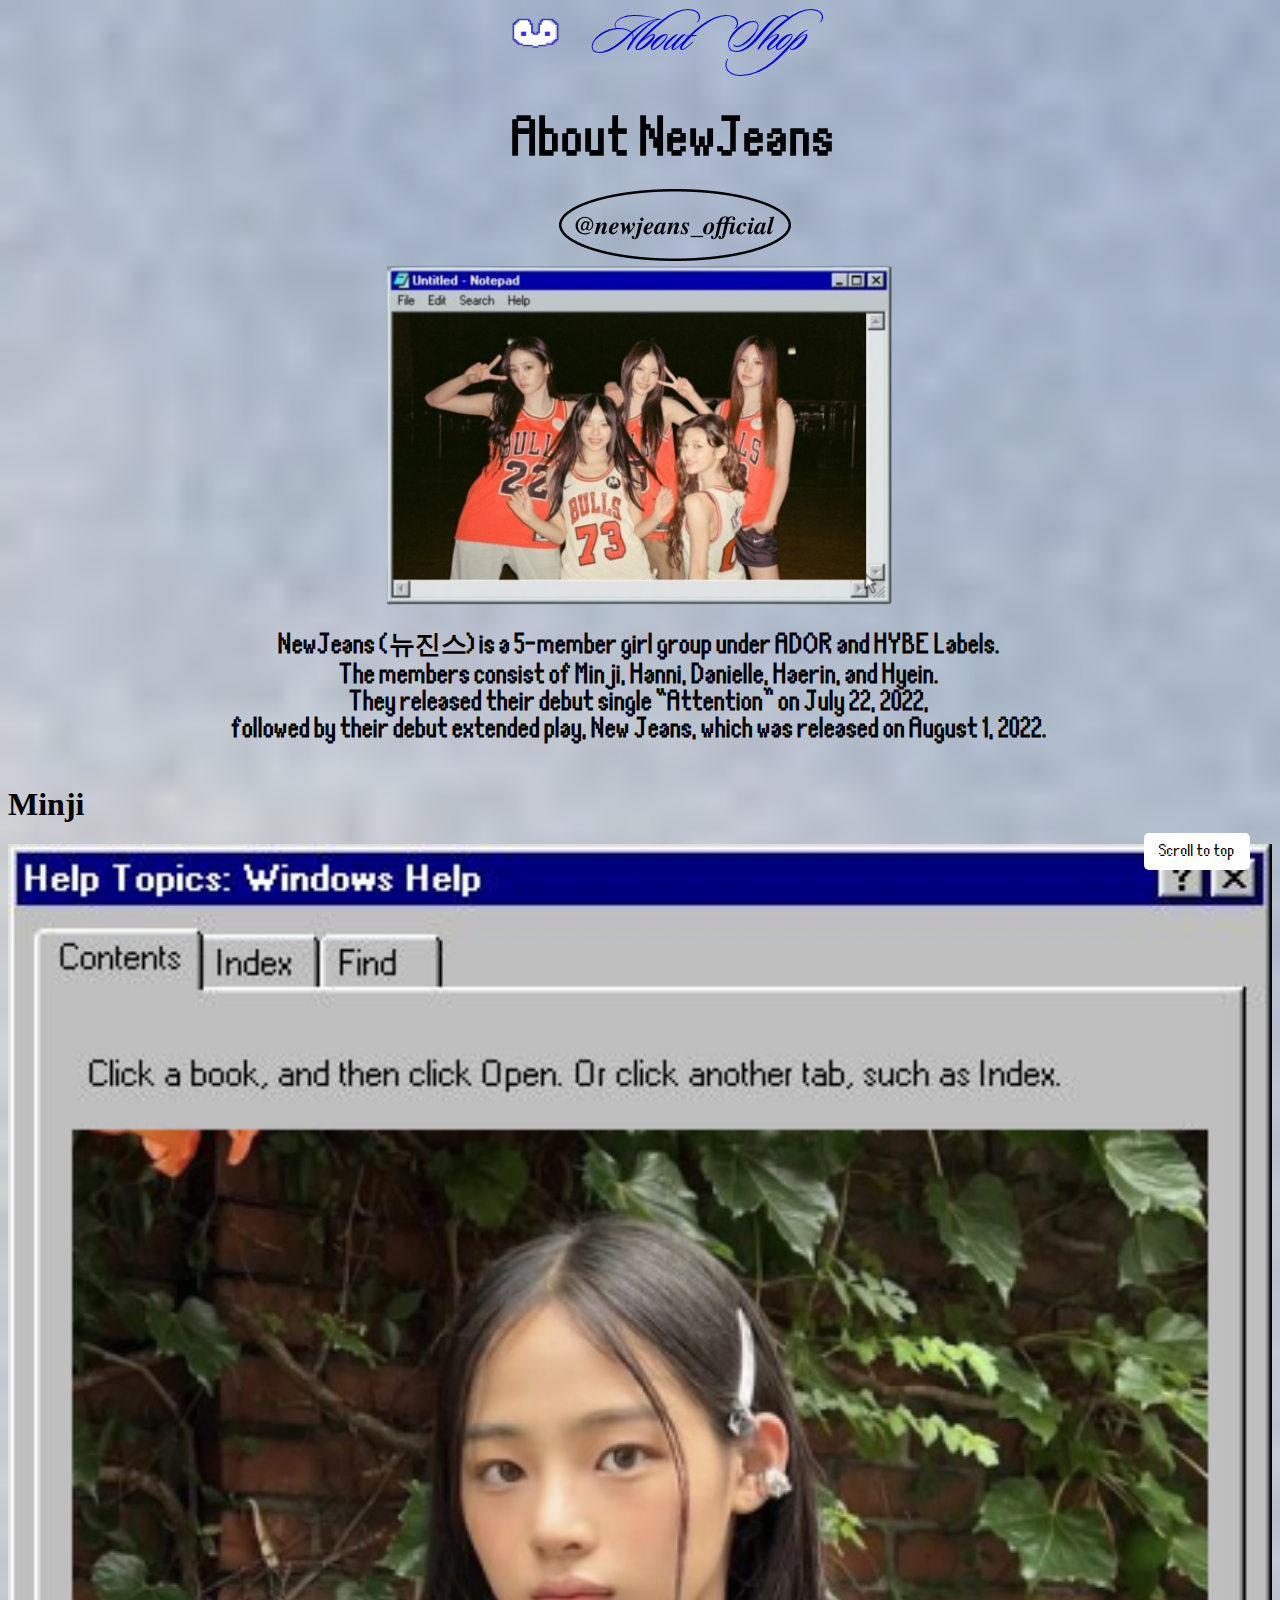
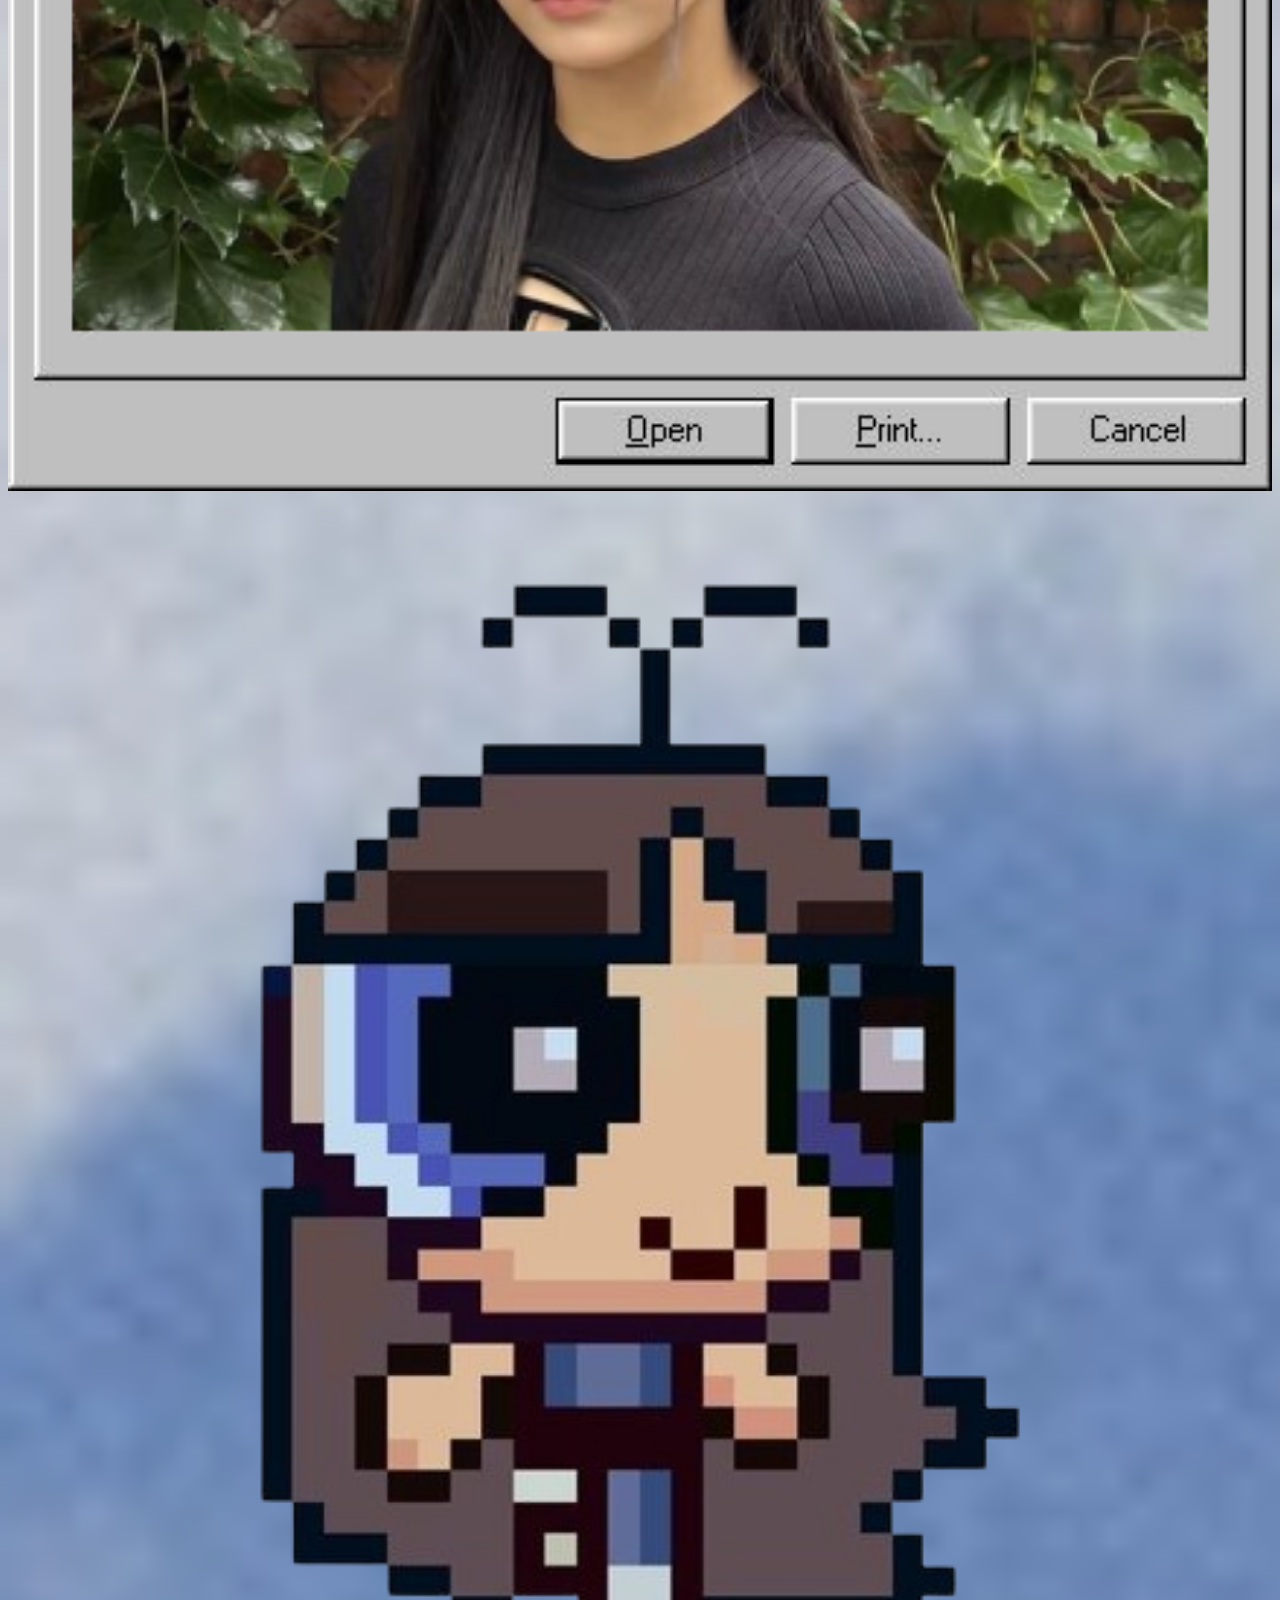
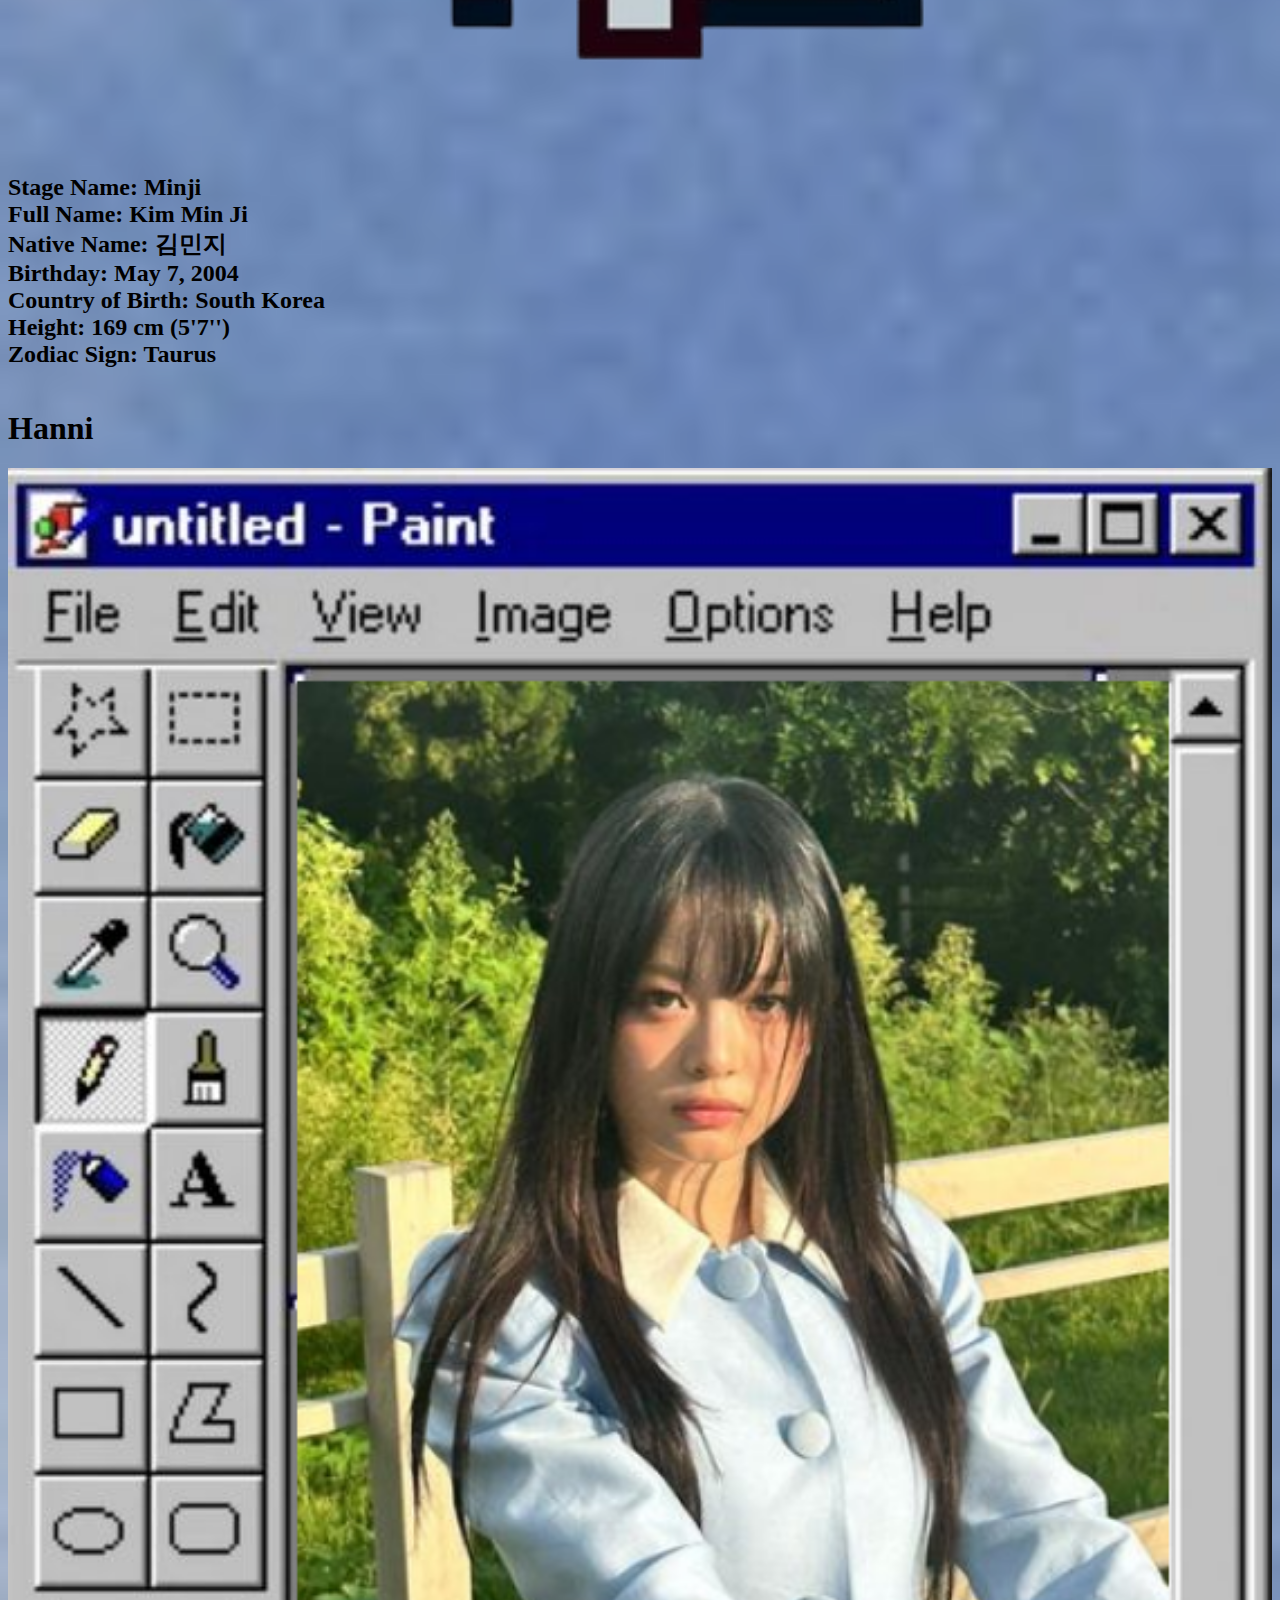
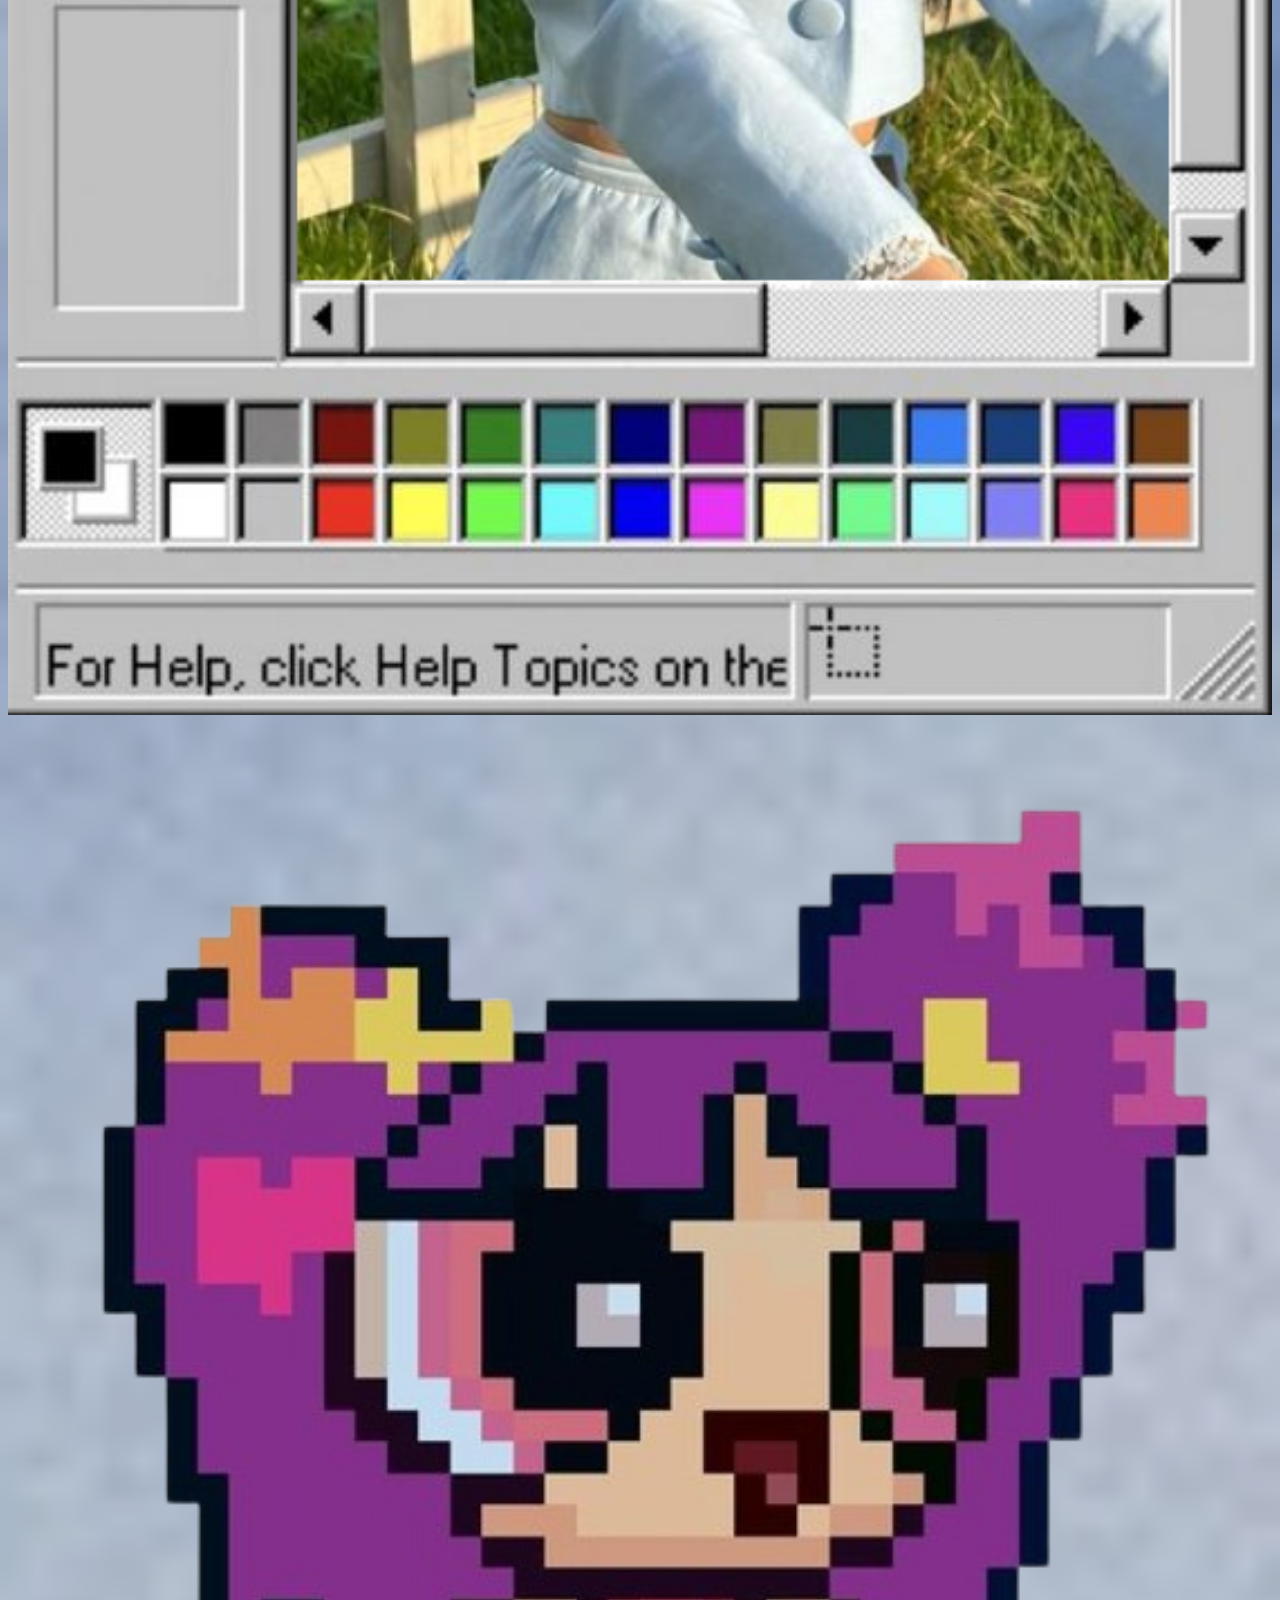
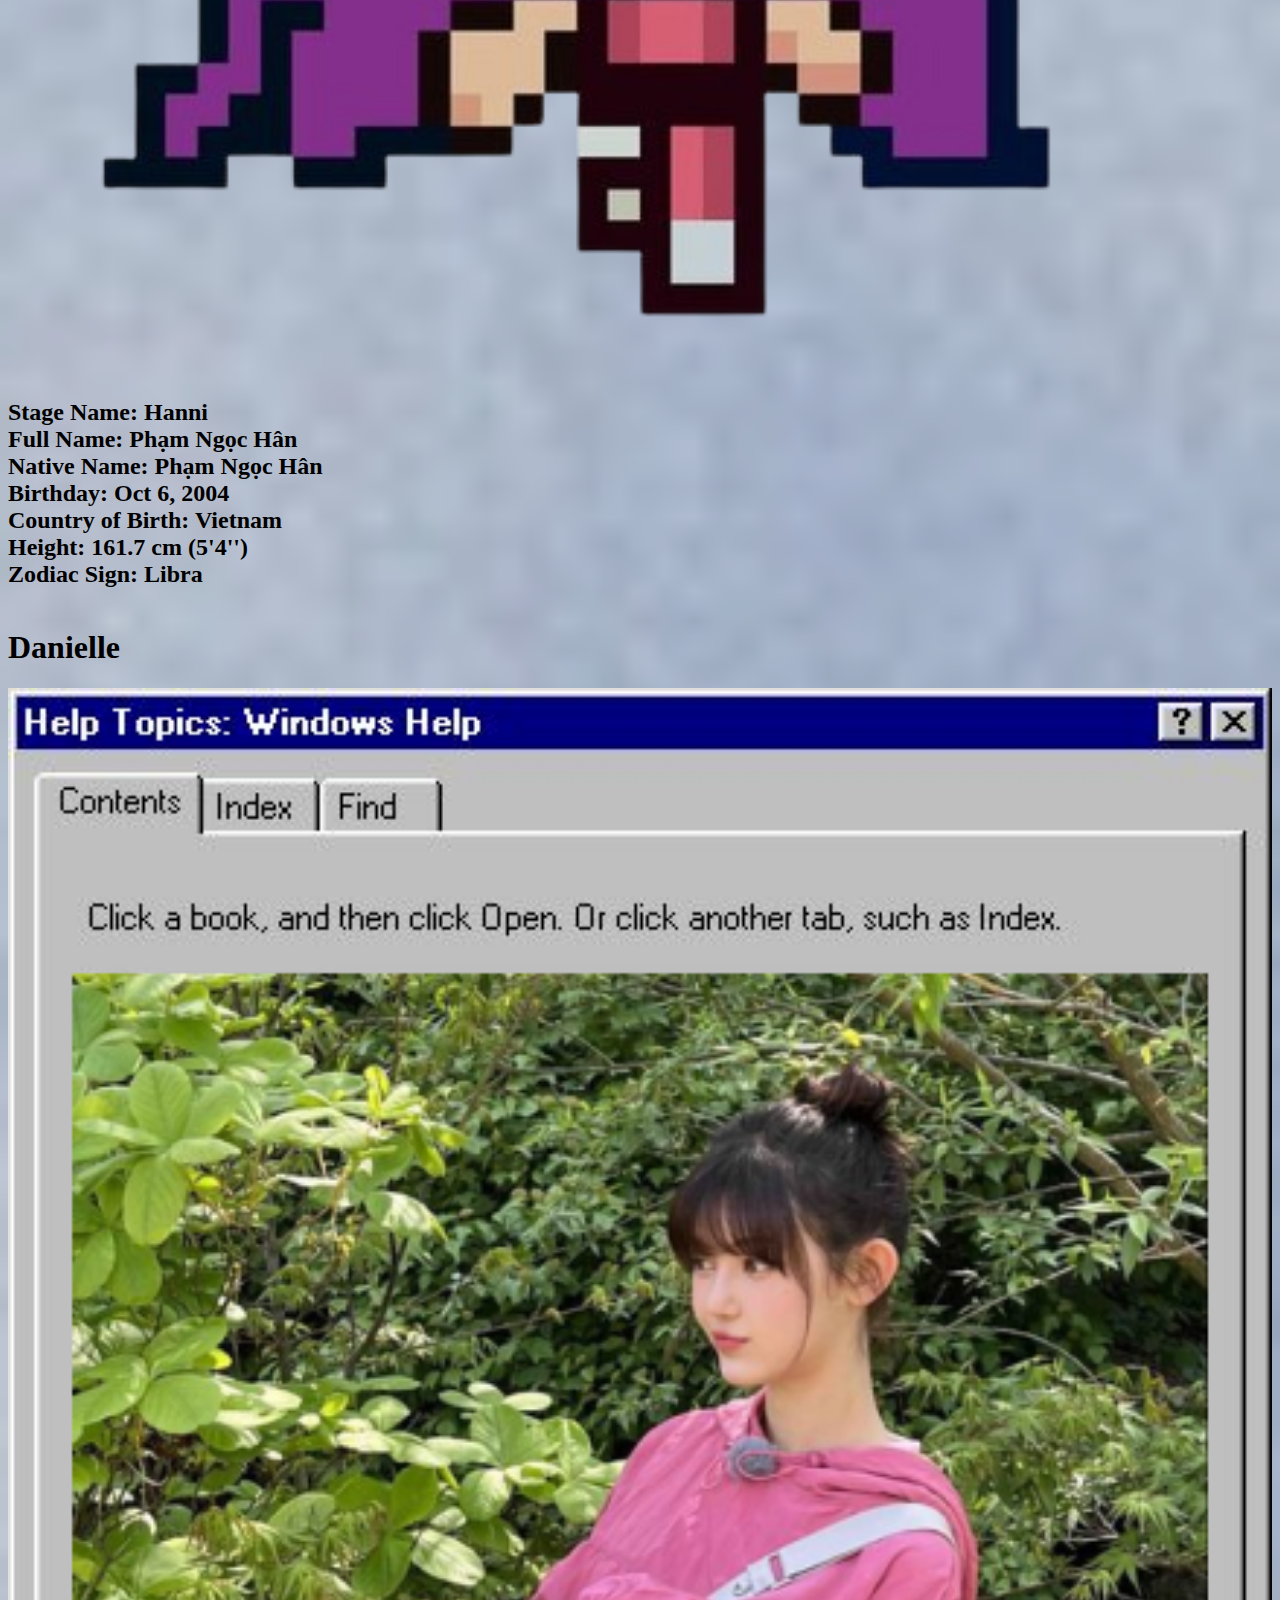
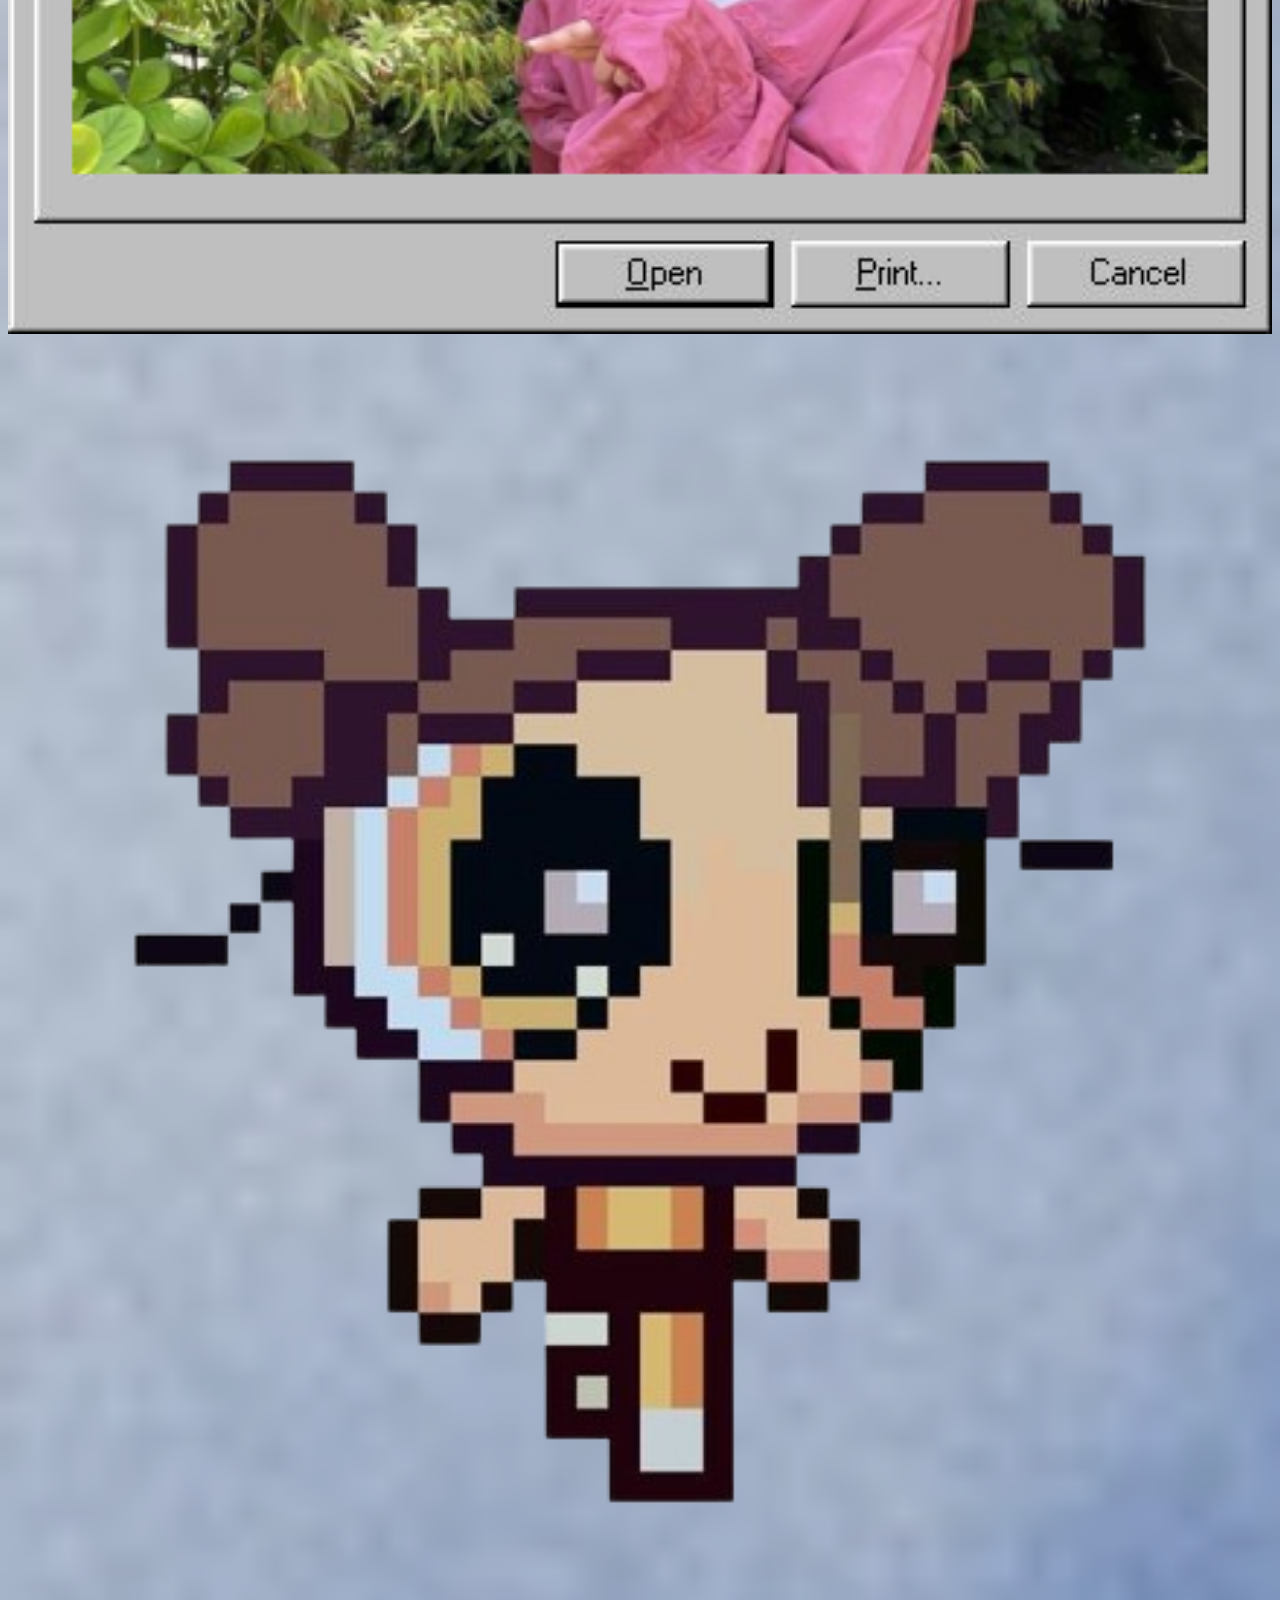
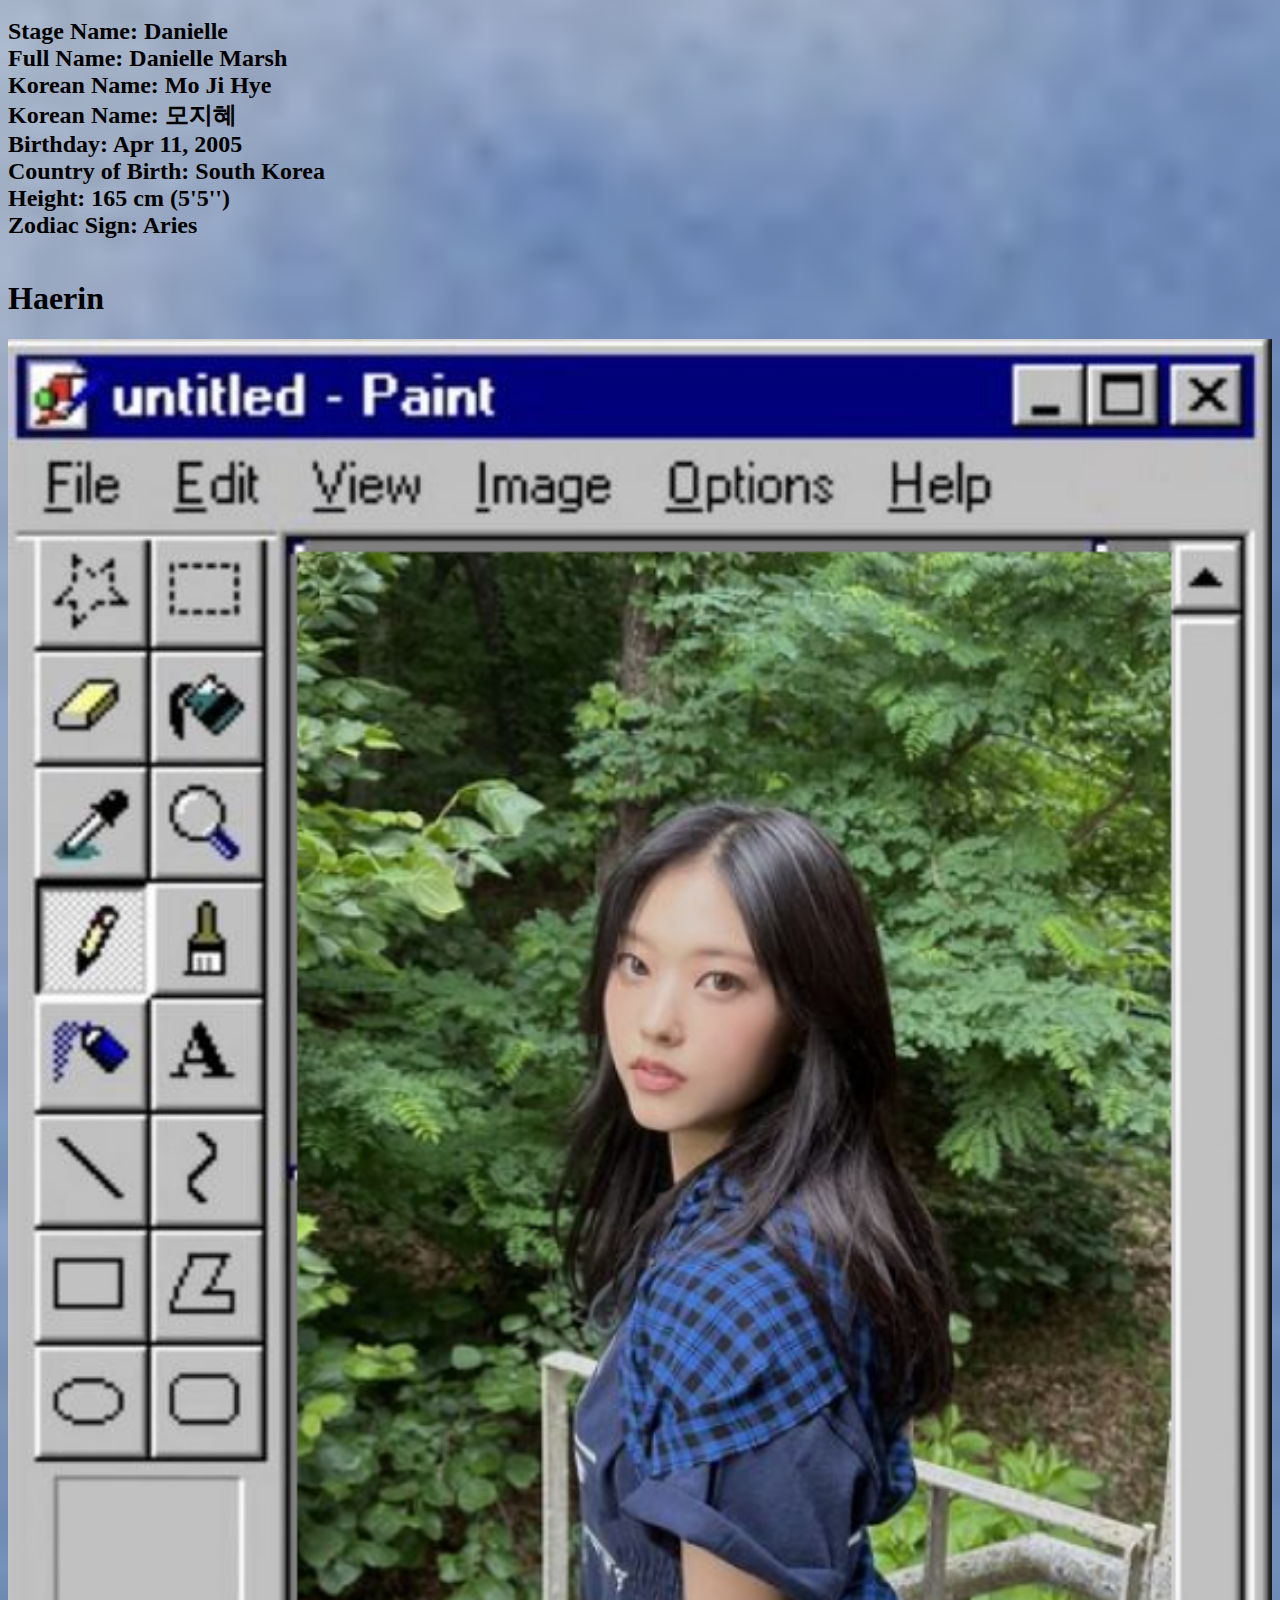
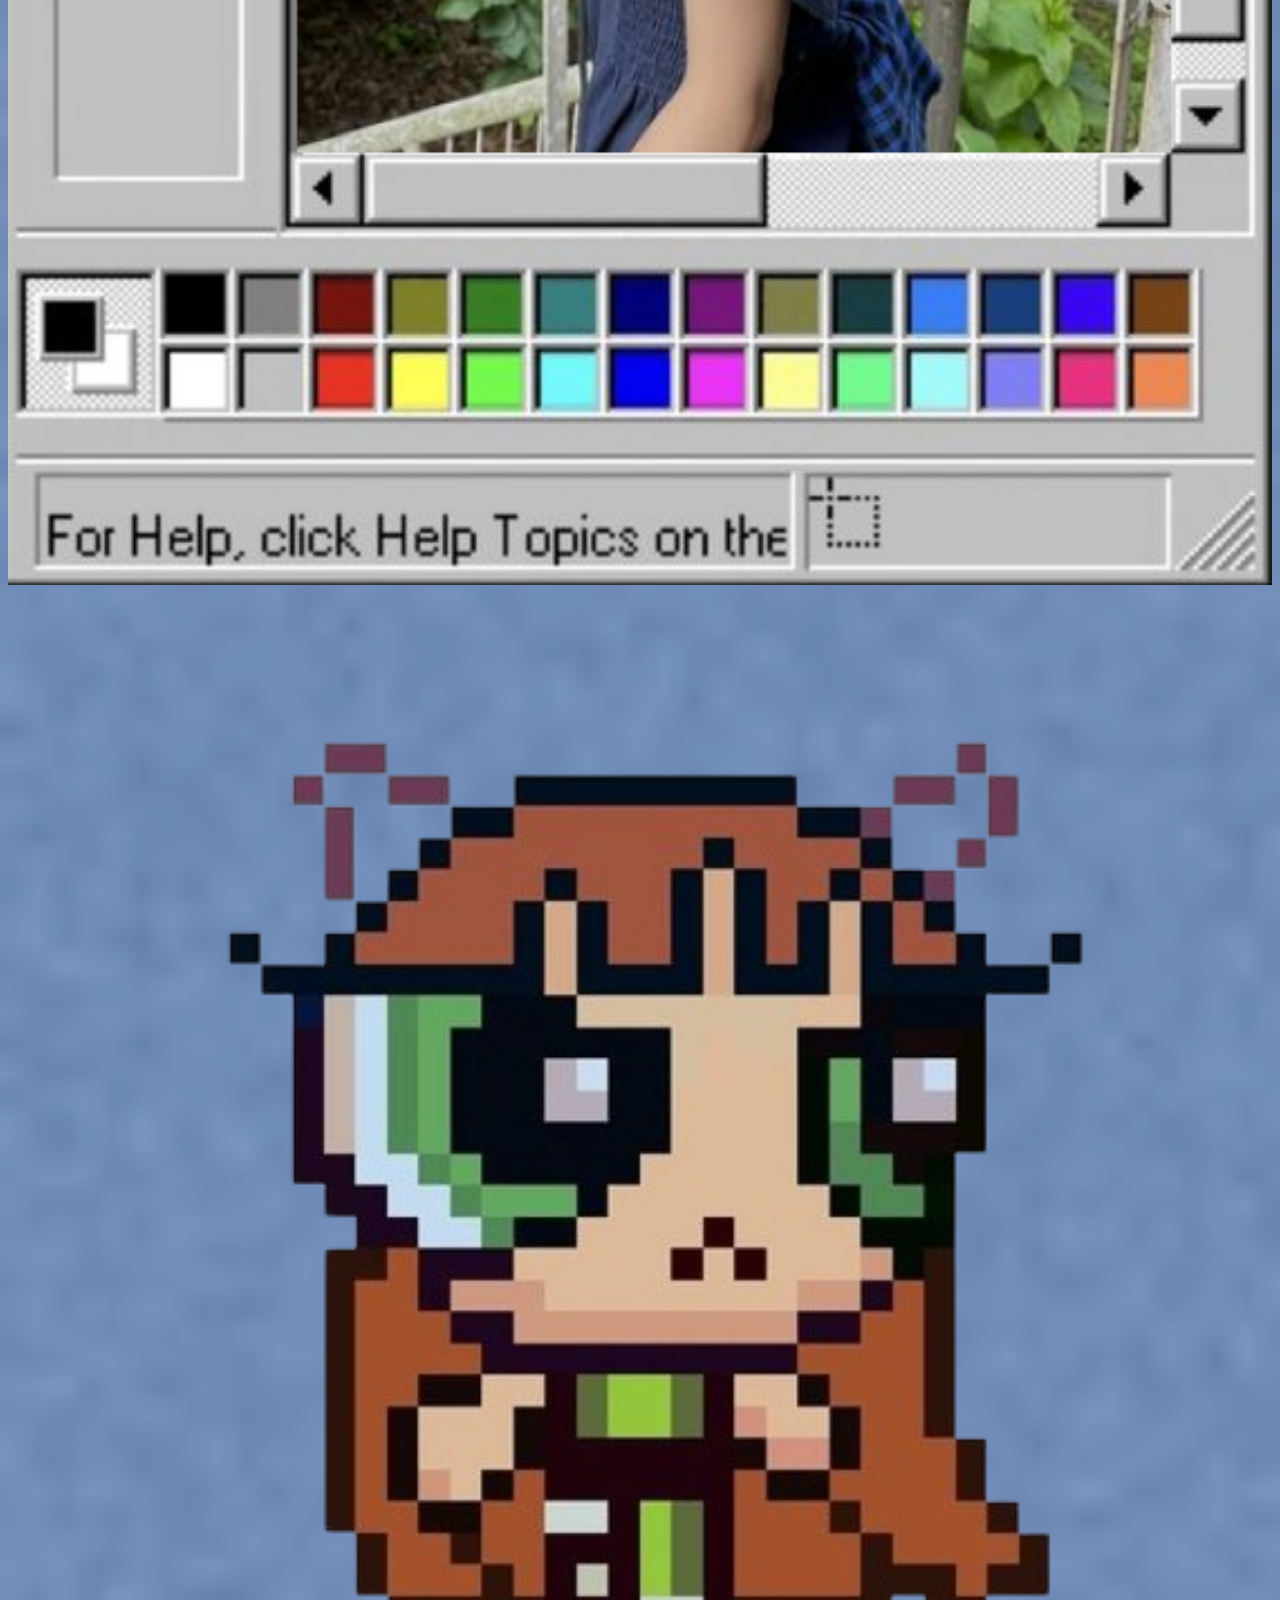
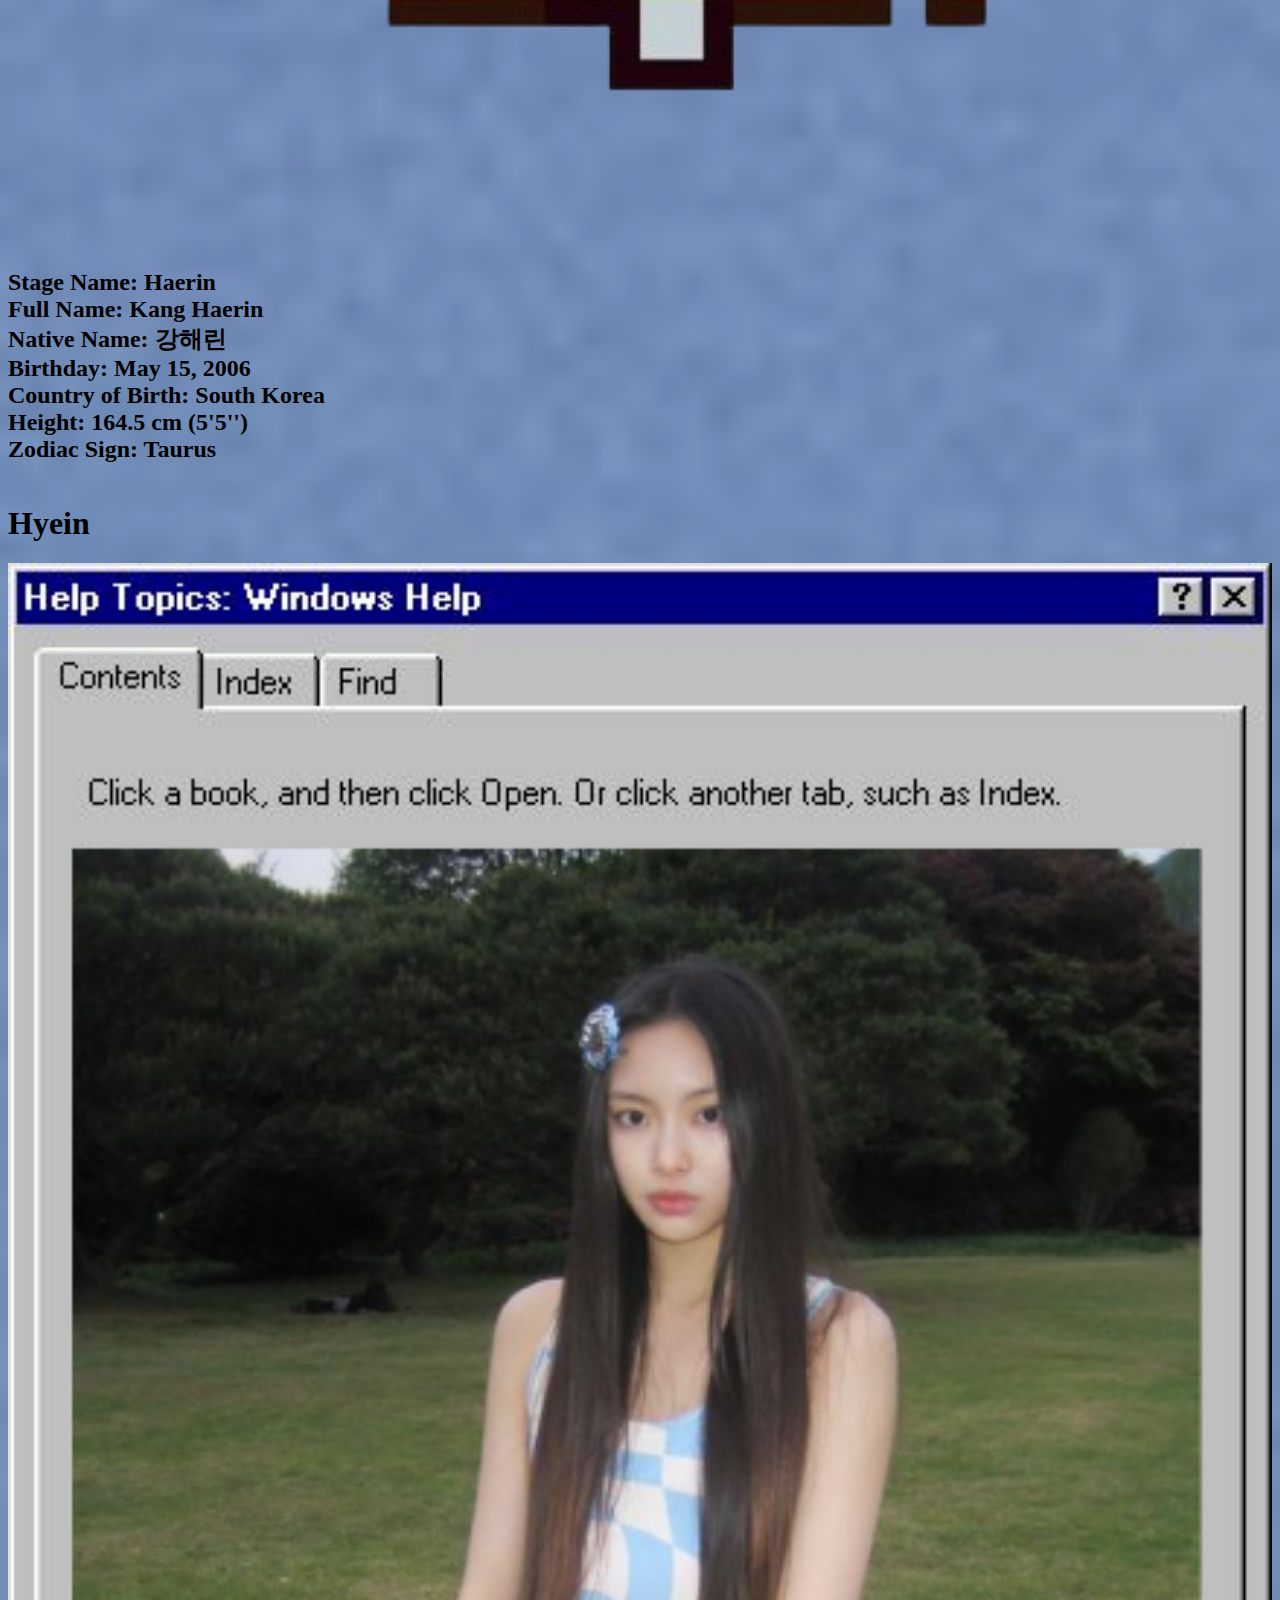
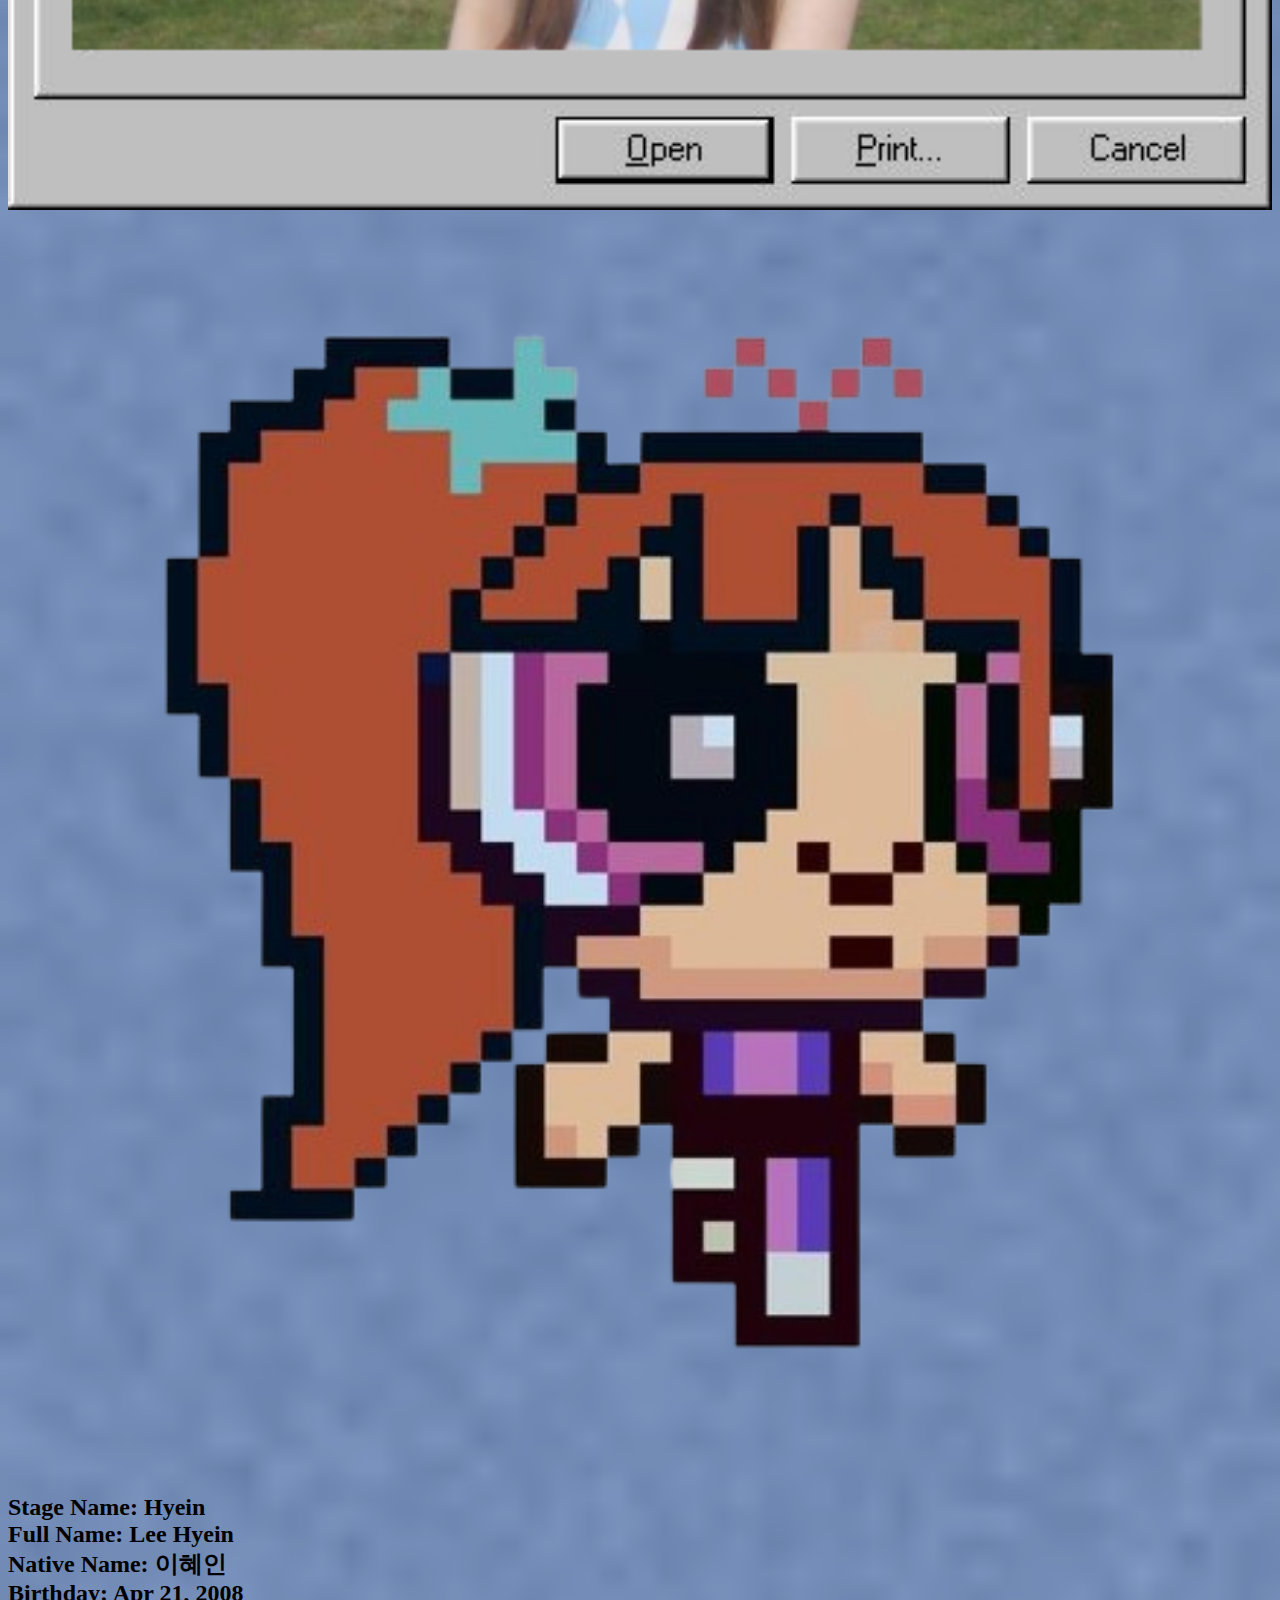
<file: about.html>
<html>
    <head>
        <title>About NewJeans</title>
        <link rel="stylesheet" href="./style/style.css" type="text/css"> <!-- Connecting to CSS Stylesheet-->
        <link rel="icon" type="image/x-icon" href="images/logo.png"> <!-- Adding website's favicon -->
        <script src="script.js"></script> <!-- Connecting to Javascript script-->
    </head>

    <body class="about">
        <nav> <!-- Navigation bar -->
            <ul>
                <div class="newjeans_logo_button"></div>
                <button type="submit"> <!-- Adding a home button with an image -->
                    <a href="index.html">
                        <img class="logo" src="images/logo.png">
                    </a>
                </button>

                <li class="nav_about"><a href="about.html">About</a></li>
                <li class="nav_shop"><a href="shop.html">Shop</a></li>
            </ul>
        </nav>

        <section class="aboutnj"> <!-- About NewJeans -->
            <div class="nj">
                <div class="abtnj">
                    <h1 class="title"> About NewJeans</h1> 
                    <div class="ig">
                        <button type="submit"> <!-- Button to send user to NewJeans Instagram -->
                            <a href="https://www.instagram.com/newjeans_official/">
                                <img class="ig_logo" src="images/newjeans_ig.png">
                            </a>
                        </button>
                    </div>
                </div>
                <img id="photo" src="images/about_aboutnj.png"> <!-- Image of NewJeans -->
                <h2 class="desc"> <!-- Background Information of NewJeans -->
                    NewJeans (뉴진스) is a 5-member girl group under ADOR and HYBE Labels. <br>
                    The members consist of Minji, Hanni, Danielle, Haerin, and Hyein. <br>
                    They released their debut single “Attention” on July 22, 2022, <br>
                    followed by their debut extended play, 
                    New Jeans, which was released on August 1, 2022.
                </h2>
            </div>
        </section>

        <section class="about_minji"> <!-- About Minji-->
            <div class="minji"> 
                <h1 id="title">Minji</h1> <!-- Name of member -->
                <img id="pic" src="images/about_minji.png"> <!-- Image of member -->
                <img id="powerp" src="images/about_minji_pp.png"> <!-- Icon of member's powerpuff icon-->
                <h2 id="desc"> <!-- Description of member -->
                    Stage Name: Minji <br> 
                    Full Name: Kim Min Ji <br> 
                    Native Name: 김민지 <br> 
                    Birthday: May 7, 2004 <br> 
                    Country of Birth: South Korea <br> 
                    Height: 169 cm (5'7'') <br> 
                    Zodiac Sign: Taurus <br> </h2>
            </div>
        </section>

                <section class="about_hanni"> <!-- About Hanni-->
            <div class="hanni">
                <h1 id="title">Hanni</h1> <!-- Name of member -->
                <img id="pic" src="images/about_hani.png"><!-- Image of member -->
                <img id="powerp" src="images/about_hanni_pp.png"> <!-- Icon of member's powerpuff icon-->
                <h2 id="desc"> <!-- Description of member -->
                    Stage Name: Hanni <br> 
                    Full Name: Phạm Ngọc Hân <br> 
                    Native Name: Phạm Ngọc Hân <br> 
                    Birthday: Oct 6, 2004 <br> 
                    Country of Birth: Vietnam <br> 
                    Height: 161.7 cm (5'4'') <br> 
                    Zodiac Sign: Libra <br> 
            </div>
        </section>

        <section class="about_danielle"> <!-- About Danielle-->
            <div class="danielle">
                <h1 id="title">Danielle</h1><!-- Name of member -->
                <img id="pic" src="images/about_danielle.png"><!-- Image of member -->
                <img id="powerp" src="images/about_danielle_pp.png"><!-- Icon of member's powerpuff icon-->
                <h2 id="desc"><!-- Description of member -->
                    Stage Name: Danielle <br> 
                    Full Name: Danielle Marsh <br> 
                    Korean Name: Mo Ji Hye <br> 
                    Korean Name: 모지혜 <br> 
                    Birthday: Apr 11, 2005 <br> 
                    Country of Birth: South Korea <br>
                    Height: 165 cm (5'5'') <br> 
                    Zodiac Sign: Aries <br> 
                </h2> 
            </div>
        </section>

        <section class="about_haerin"> <!-- About Haerin-->
            <div class="haerin">
                <h1 id="title">Haerin</h1><!-- Name of member -->
                <img id="pic" src="images/about_haerin.png"><!-- Image of member -->
                <img id="powerp" src="images/about_haerin_pp.png"><!-- Icon of member's powerpuff icon-->
                <h2 id="desc"><!-- Description of member -->
                    Stage Name: Haerin <br> 
                    Full Name: Kang Haerin <br> 
                    Native Name: 강해린 <br> 
                    Birthday: May 15, 2006 <br> 
                    Country of Birth: South Korea <br> 
                    Height: 164.5 cm (5'5'') <br> 
                    Zodiac Sign: Taurus <br> 
                </h2> 
            </div>
        </section>

        <section class="about_hyein"> <!-- About Hyein-->
            <div class="hyein">
                <h1 id="title">Hyein</h1><!-- Name of member -->
                <img id="pic" src="images/about_hyein.png"><!-- Image of member -->
                <img id="powerp" src="images/about_hyein_pp.png"><!-- Icon of member's powerpuff icon-->
                <h2 id="desc"><!-- Description of member -->
                    Stage Name: Hyein <br> 
                    Full Name: Lee Hyein <br> 
                    Native Name: 이혜인 <br> 
                    Birthday: Apr 21, 2008 <br> 
                    Country of Birth: South Korea <br> 
                    Height: 170 cm (5'7'') <br> 
                    Zodiac Sign: Taurus <br> 
                </h2> 
            </div>
        </section>

        <div onclick="scrollToTop()"class=" scrolltop">
            Scroll to top
        </div>

</html>
</file>
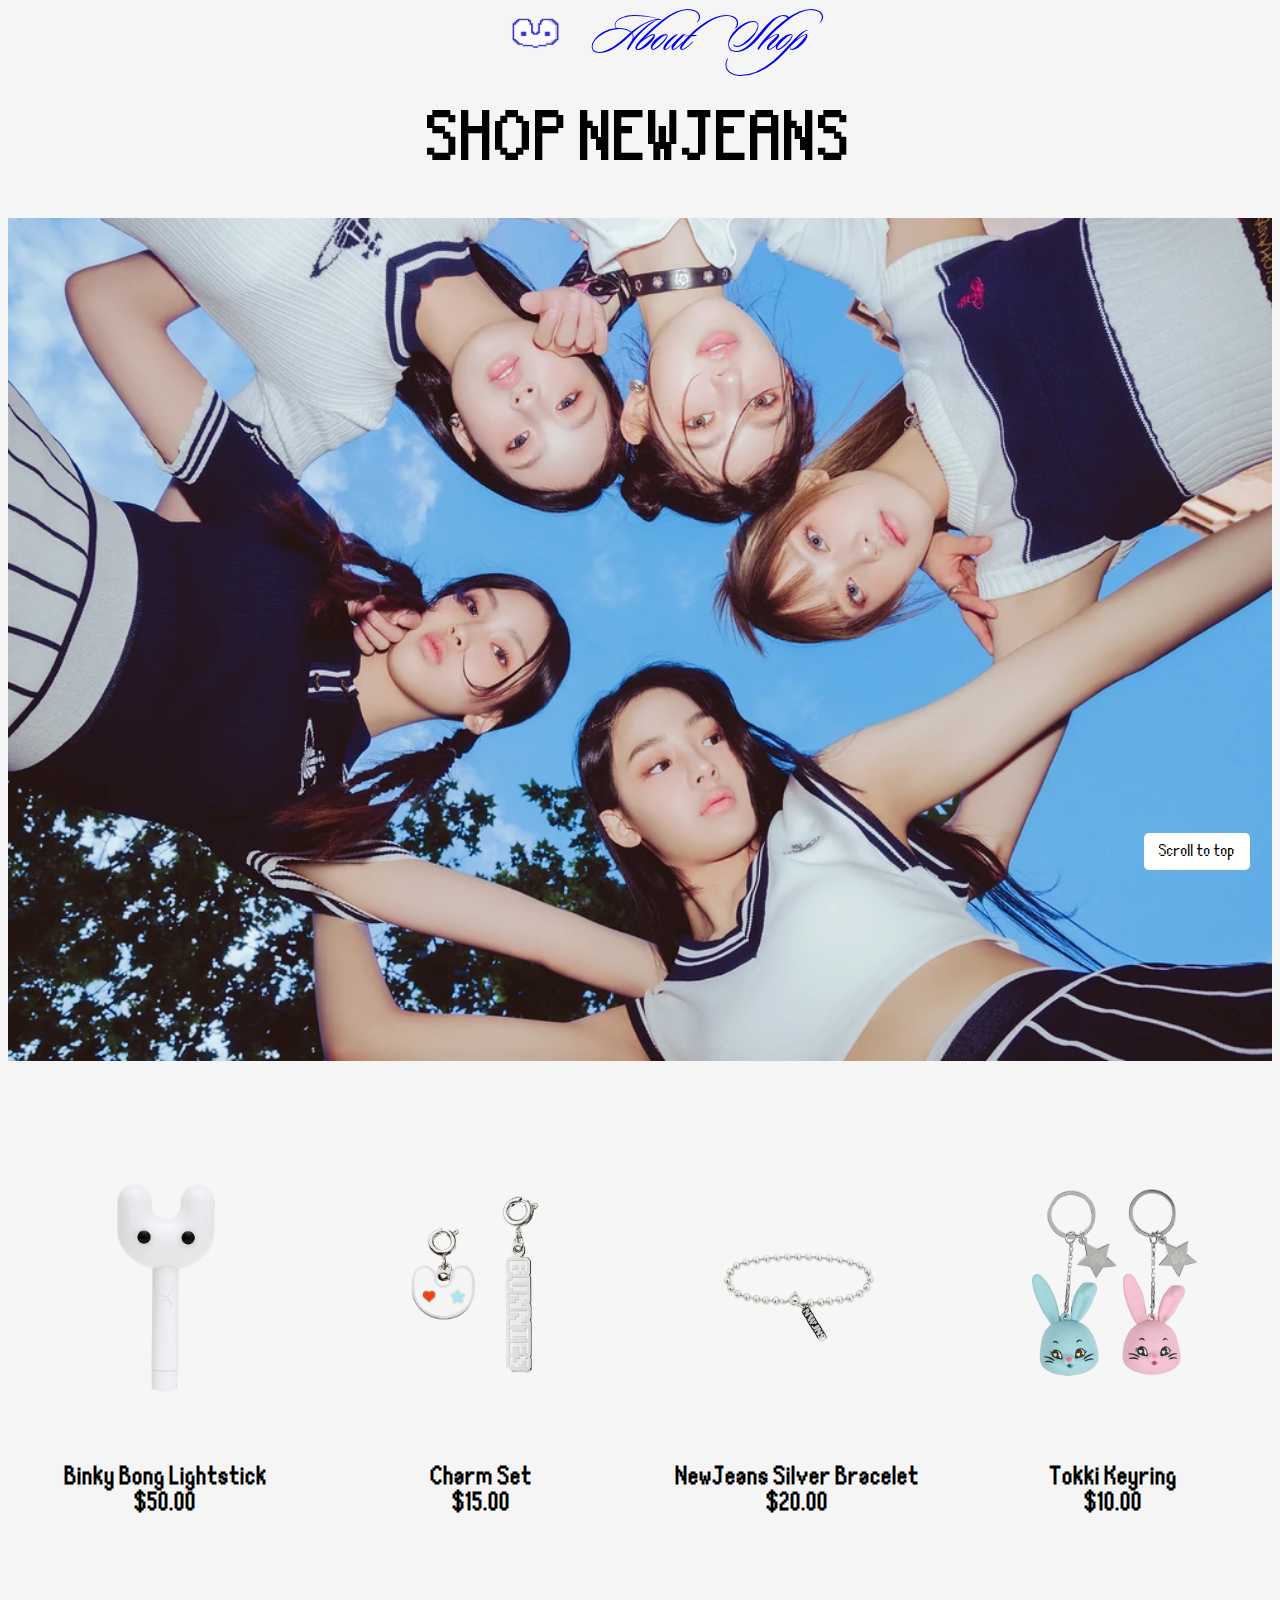
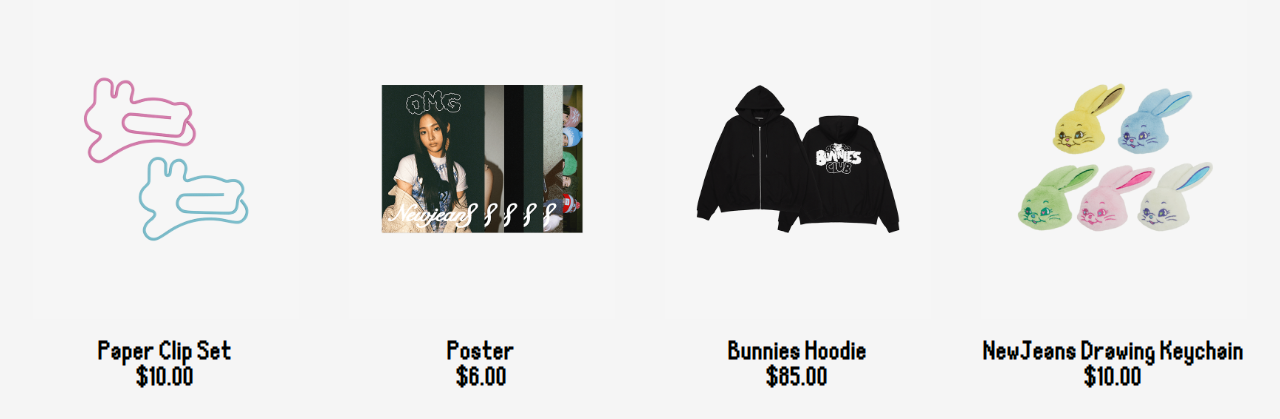
<file: shop.html>
<html>
    <head>
        <title>Shop NewJeans</title>
        <meta name="viewport" content="width=device-width, initial-scale=1">
        <link rel="stylesheet" href="./style/style.css" type="text/css"> <!-- Connecting to CSS Stylesheet-->
        <link rel="icon" type="image/x-icon" href="images/logo.png"> <!-- Adding website's favicon -->
        <script src="script.js"></script> <!-- Connecting to Javascript script-->
    </head>

    <body class="shop_page">
        <nav> <!-- Navigation bar -->
            <ul>
                <div class="newjeans_logo_button"></div>
                <button type="submit"> <!-- Adding a home button with an image -->
                    <a href="index.html">
                        <img class="logo" src="images/logo.png">
                    </a>
                </button>

                <li class="nav_about"><a href="about.html">About</a></li>
                <li class="nav_shop"><a href="shop.html">Shop</a></li>
            </ul>
        </nav>

        <section class="header"> <!-- Header Segment -->
            <div class="head">
                <h1 class="title">SHOP NEWJEANS</h1>
                <img id="nj" src="images/shop_newjeans.webp">
            </div>
        </section>

        <!-- First row of Merchandise -->
        <section class="shop_container"> <!-- Container of Shop -->
            <div class="shop">
                <div class="image_overlay"></div> <!-- Adding a color overlay when hovered over -->
                <img class="img" src="images/shop_binkybong.png"/> <!-- Image of merch -->
                <div id="shop_desc"> <!-- Name and price of merchandise -->
                    <h2>Binky Bong Lightstick
                        <br>
                        $50.00
                    </h2>
                </div>
            </div>
            <div class="shop">
                <div class="image_overlay"></div> <!-- Adding a color overlay when hovered over -->
                <img class="img" src="images/shop_charmset.png"> <!-- Image of merch -->
                <div id="shop_desc"> <!-- Name and price of merchandise -->
                    <h2>Charm Set
                        <br>
                        $15.00
                    </h2>
                </div>
            </div>
            <div class="shop">
                <div class="image_overlay"></div> <!-- Adding a color overlay when hovered over -->
                <img class="img" src="images/shop_bracelet.png"> <!-- Image of merch -->
                <div id="shop_desc"> <!-- Name and price of merchandise -->
                    <h2>NewJeans Silver Bracelet
                        <br>
                        $20.00
                    </h2>
                </div>
            </div>
            <div class="shop">
                <div class="image_overlay"></div> <!-- Adding a color overlay when hovered over -->
                <img class="img" src="images/shop_tokki.png"> <!-- Image of merch -->
                <div id="shop_desc"> <!-- Name and price of merchandise -->
                    <h2>Tokki Keyring
                        <br>
                        $10.00
                    </h2>
                </div>
            </div>
        </section>

        <!-- Second row of Merchandise -->
        <section class="shop_container">
            <div class="shop">
                <div class="image_overlay"></div> <!-- Adding a color overlay when hovered over -->
                <img class="img" src="images/shop_paperclip.png"> <!-- Image of merch -->
                <div id="shop_desc"> <!-- Name and price of merchandise -->
                    <h2>Paper Clip Set
                        <br>
                        $10.00
                    </h2>
                </div>
            </div>
            <div class="shop">
                <div class="image_overlay"></div> <!-- Adding a color overlay when hovered over -->
                <img class="img" src="images/shop_poster.png"> <!-- Image of merch -->
                <div id="shop_desc"> <!-- Name and price of merchandise -->
                    <h2>Poster 
                        <br>
                        $6.00
                    </h2>
                </div>
            </div>
            <div class="shop">
                <div class="image_overlay"></div> <!-- Adding a color overlay when hovered over -->
                <img class="img" src="images/shop_hoodie.png"> <!-- Image of merch -->
                <div id="shop_desc"> <!-- Name and price of merchandise -->
                    <h2>Bunnies Hoodie
                        <br>
                        $85.00
                    </h2>
                </div>
            </div>
            <div class="shop">
                <div class="image_overlay"></div> <!-- Adding a color overlay when hovered over -->
                <img class="img" src="images/shop_keyring.png"> <!-- Image of merch -->
                <div id="shop_desc"> <!-- Name and price of merchandise -->
                    <h2>NewJeans Drawing Keychain
                        <br>
                        $10.00
                    </h2>
                </div>
            </div>
        </section>

        <!-- Adding a scroll to top function button -->
        <div onclick="scrollToTop()"class=" scrolltop">
            Scroll to top
        </div>
        
    </body>

    
</html>
</file>
<file: style/style.css>
/* Custom Cursor */
html {
  cursor: url("../images/cursor.png"), auto;
}

/* Font faces */
@font-face {
  font-family: retropix;
  src: url(../fonts/retropix/retropix.ttf);
}

@font-face {
  font-family: sloopscript;
  src: url(../fonts/sloopscriptregular.ttf);
}

@font-face {
  font-family: texgyre_italic;
  src: url(../fonts/texgyretermes-italic.otf);
}

@font-face {
  font-family: texgyre_regular;
  src: url(../fonts/texgyretermes-regular.otf);
}

/* Scroll to Top */
.scrolltop{
    position:fixed;
    bottom: 30px;
    right:30px;
    padding: 10px 15px;
    background-color: #ffffff;
    color: #000000;
    border-radius: 5px;
    border-radius: 1px solid #fff;
    cursor: pointer;
    transition: all 0.5s ease 0s;
    font-family: retropix;
}

.scrolltop:hover{ 
    background-color:#f7f7f7;
    color: #000;
}

/* Navigation Bar */
a{ 
    text-decoration: none;
    padding: 7px;
}

/* Customising the fonts and font size of the navigation texts */
.nav_about {
  font-family: sloopscript;
  font-size: 4vw;
}

.nav_shop {
  font-family: sloopscript;
  font-size: 4vw;
}

/* Aligning the navigation */
ul {
  text-align: center;
}

li {
  display: inline;
  padding: 8px;
}

/* Customizing the buttons */
button { 
  border: none;
  cursor: pointer;
  appearance: none;
  background-color: inherit;
  text-decoration: none;
}

/* Standardizing the size of the logo */
.logo {
  width: 49.2px;
  height: 33.2px;
}

/* Customizing the body element of Home page */
.home {
  display: flex;
  flex-direction: column;
  margin-right: 45px;
  background: url("../images/home_wallpaper.png");
  background-repeat: no-repeat;
  background-size: cover;
}

/* Homepage 1st Section */
.navandnewjeansintro {
  .newjeansintro {
    display: flex;
    align-items: center;
    justify-content: space-evenly;
    .newjeansgrp {
      width: 35vw;
      height: 25vw;
      z-index: 1;
    }

    #nj_description { 
      width: 305px;
      align-items: center;
      display: flex;
      flex-direction: column;
      justify-content: center;
    }
  }
}

/* Customizing the bunny image */
.bunny {
  position: absolute;
  z-index: 3; /* To be at the most front */
  left: 36.5vw;
  top: 20vw;
  width: 30vw;
  height: 30vw;
}

/* Customizing the text 'new' */
.new { 
  font-size: 6vw;
  font-family: retropix;
  color: whitesmoke;
  margin: 2px;
}

/* Customizing the text 'jeans' */
.jeans {
  font-size: 6vw;
  font-family: sloopscript;
  color: whitesmoke;
  margin: 2px;
}

/* Customizing the text of the 'Meet NewJeans' button */
.meet_newjeans {
  font-size: 2vw;
  font-family: texgyre_italic;
  color: whitesmoke;
}

/* Customizing the 'Meet NewJeans' button */
.meetnj_button{
    border: 2px solid whitesmoke;
    border-radius: 14px;
    background-color: whitesmoke;
    font-family: retropix;
    font-size: 2vw;
    margin-bottom: 21px;
    display: flex;
    flex-wrap: wrap;
    padding: 15px 15px 10px 15px;
    justify-content: center;
    text-decoration: none;
  }

/* Homepage 2nd Section - Music Player */
.musicplayer {
  display: flex;
  align-items: center;
  justify-content: space-evenly;

  #description {
    align-items: center;
    display: flex;
    flex-direction: column;
    justify-content: space-evenly;
  }

  .listennow {
    font-family: retropix;
    font-size: 5vw;
    margin-bottom: 0px;
    color: whitesmoke;
  }

  /* Customizing the song name */
  .musicname {
    align-items: center;
    color: whitesmoke;
    font-family: texgyre_regular;
    font-size: 3vw;
    margin: 5px;
  }

  /* Customizing the margin of the audio player */
  .audio {
    margin: 5px;
  }

/* Customizing the GIF of music player */
  .recordplayergif {
    width: 25vw;
    height: 25vw;
    border-radius: 10px;
    z-index: 2;
  }
}

/* Homepage 3rd Section - Shop */
.homepage_shop {
  display: flex;
  flex-direction: column;
  align-items: center;

  /*Customizing the 'Shop' button's text*/
  .homepage_shop_button {
    #title {
      font-family: retropix;
      font-size: 5vw;
      color: whitesmoke;
      text-align: center;
      margin-top: 70px;
      margin-bottom: 0px;
    }

  /*Customizing the 'Shop' button */
    .button_shop {
      border: 2px solid whitesmoke;
      border-radius: 14px;
      background-color: whitesmoke;
      font-family: sloopscript;
      font-size: 4vw;
      margin-top: 21px;
      display: flex;
      flex-wrap: wrap;
      padding: 15px 10px 10px 10px;
      justify-content: center;
      text-decoration: none;
    }
  }

  /* Customizing the text description of the Shop section */
  .desc {
    display: flex;
    flex-direction: row;
    justify-content: center;
    align-items: center;

    /* Customizing the alignment of the decorative sparkle image */
    .sparkle {
      position: relative;
      width: 17vw;
      height: 17vw;
      z-index: 2;
      right: -23vw;
      top: 14vw;
    }

    /* Customizing the alignment of the group photo of newjeans */
    #grppic {
      position: absolute;
      width: 38vw;
      height: 29.299999999999997vw;
      z-index: 1;
      right: 47vw;
      top: 85vw;
    }

    /* Customizing the alignment of the 3D Model of NewJeans Lightstick */
    #gif {
      position: relative;
      right: -14vw;
      top: 5vw;
      z-index: 0;
      width: 39vw;
      height: 30vw;
    }
  }
}

/* Homepage 4th Section - Learn More */
.learnmore {
  #learnmore {
    display: flex;
    flex-direction: column;
    justify-content: space-evenly;
    position: relative;
    margin-top: 150px;
    margin-bottom: 50px;
    align-items: center;

    /* Customizing the title of the Learn More section */
    #text {
      font-family: retropix;
      font-size: 4vw;
      color: whitesmoke;
      text-align: center;
    }

    /* Customizing the container for the calender element */
    .schedule {
      position: relative;

      /* Customizing the image of the calender */
      #schedule {
        position: relative;
        display: flex;
        width: 796px;
        height: 556px;
        border-radius: 10px;
        z-index: 0;
        margin-left: auto;
        margin-right: auto;
      }

      /* Customizing the alignment of the eye emoji */
      #eye {
        position: absolute;
        z-index: 1;
        width: 11%;
        height: 15%;
        top: -34px;
        left: -31px;
        transform: rotate(340deg);
      }
    }

    /* Customizing the alignment of the face emoji */
    #face {
      position: absolute;
      z-index: 1;
      width: 11%;
      height: 15%;
      bottom: -30px;
      right: -21px;
      transform: rotate(18deg);
    }
  }
}

/* Customizing the font and font size of the text title of the section */
.learnmore_text {
  font-family: texgyre_italic;
  font-size: 3vw;
}

/* About 1st Section */
.about { /*Customizing the background of the About page */
  background: url("../images/home_wallpaper.png");
  background-repeat: no-repeat;
  background-size: cover;
}

.aboutnj {
  .nj {
    display: flex;
    flex-direction: column;
    align-items: center;
    justify-content: space-evenly;
    flex-wrap: wrap;

    .abtnj {
      margin-left: 70px;
      align-items: center;

      .title { /* Customizing the title of the page */
        text-align: center;
        font-family: retropix;
        font-size: 4vw;
        margin: 20px;
      }

      .ig { /* Customizing the alignment of the button that brings the
                user to NewJeans instagram */
        display: flex;
        align-items: center;
        justify-content: center;
      }
    }

    .desc { /* Customizing the description of the NewJeans introduction */
      font-family: retropix;
      font-size: 2vw;
      align-items: center;
      /* display:flex;
            flex-direction: column;
            flex:1; */
      text-align: center;
    }

    #photo { /* Customizing the alignment of the NewJeans photo */
      margin-right: auto;
      margin-left: auto;
      height: 40%;
      width: 40%;
    }
  }
}

/* Section to introduce Minji */
.about_minji {
.minji {
    display: flex;
    flex-direction: column;
    justify-content: space-evenly;

    #minji_title { /*Customizing the title of the section (Name of member) */
    font-family: sloopscript;
    font-size: 6vw;
    color: black;
    text-align: center;
    margin-bottom: 1vw;
    }

    #minji_pic { /* Customizing the image of the member */
    position: relative;
    display: flex;
    height: 50%;
    width: 50%;
    z-index: 0;
    margin-left: auto;
    margin-right: auto;
    }

    #minji_powerp {
    z-index: 1;
    position: relative;
    height: 25%;
    width: 25%;
    margin-left: auto;
    margin-right: auto;
    bottom: 9vw;
    right: 17vw;
    }

    #minji_desc {
    font-family: "retropix";
    font-size: 2vw;
    color: black;
    margin-left: auto;
    margin-right: auto;
    position: relative;
    top: -24vw;
    left: 49px;
    }
}
}

/* Section to introduce Hanni */
.about_hanni {
  .hanni {
    display: flex;
    flex-direction: column;
    justify-content: space-evenly;

    #hanni_title { /*Customizing the title of the section (Name of member) */
      font-family: sloopscript;
      font-size: 6vw;
      color: black;
      text-align: center;
      margin-bottom: 0;
    }

    #hanni_pic { /* Customizing the image of the member */
      position: relative;
      display: flex;
      height: 30%;
      width: 30%;
      z-index: 0;
      margin-left: auto;
      margin-right: auto;
    }

    #hanni_powerp { /* Customizing the powerpuff icon of the member */
      z-index: 1;
      position: relative;
      height: 25%;
      width: 25%;
      margin-left: auto;
      margin-right: auto;
      bottom: 16vw;
      right: -17vw;
    }

    #hanni_desc { /* Customizing the description of the member's profile */
      font-family: retropix;
      font-size: 2vw;
      color: black;
      margin-left: auto;
      margin-right: auto;
      position: relative;
      top: -22vw;
      left: -10px;
    }
  }
}

/* Section to introduce Danielle */
.about_danielle {
  .danielle {
    display: flex;
    flex-direction: column;
    justify-content: space-evenly;

    #danielle_title { /*Customizing the title of the section (Name of member) */
      font-family: sloopscript;
      font-size: 6vw;
      color: black;
      text-align: center;
      margin-bottom: 0;
    }

    #danielle_pic { /* Customizing the image of the member */
      position: relative;
      display: flex;
      height: 40%;
      width: 40%;
      z-index: 0;
      margin-left: auto;
      margin-right: auto;
    }

    #danielle_powerp { /* Customizing the powerpuff icon of the member */
      z-index: 1;
      position: relative;
      height: 25%;
      width: 25%;
      margin-left: auto;
      margin-right: auto;
      bottom: 16vw;
      right: 17vw;
    }

    #danielle_desc { /* Customizing the description of the member's profile */
      font-family: retropix;
      font-size: 2vw;
      color: black;
      margin-left: auto;
      margin-right: auto;
      position: relative;
      top: -25vw;
      left: 20px;
    }
  }
}

/* Section to introduce Haerin */
.about_haerin {
  .haerin {
    display: flex;
    flex-direction: column;
    justify-content: space-evenly;

    #haerin_title { /*Customizing the title of the section (Name of member) */
      font-family: sloopscript;
      font-size: 6vw;
      color: black;
      text-align: center;
      margin-bottom: 0;
    }

    #haerin_pic { /* Customizing the image of the member */
      position: relative;
      display: flex;
      height: 30%;
      width: 30%;
      z-index: 0;
      margin-left: auto;
      margin-right: auto;
    }

    #haerin_powerp { /* Customizing the powerpuff icon of the member */
      z-index: 1;
      position: relative;
      height: 25%;
      width: 25%;
      margin-left: auto;
      margin-right: auto;
      bottom: 16vw;
      right: -17vw;
    }

    #haerin_desc { /* Customizing the description of the member's profile */
      font-family: retropix;
      font-size: 2vw;
      color: black;
      margin-left: auto;
      margin-right: auto;
      position: relative;
      top: -25vw;
      left: 20px;
    }
  }
}

/* Section to introduce Hyein */
.about_hyein {
  .hyein {
    display: flex;
    flex-direction: column;
    justify-content: space-evenly;

    #hyein_title { /*Customizing the title of the section (Name of member) */
      font-family: sloopscript;
      font-size: 6vw;
      color: black;
      text-align: center;
      margin-bottom: 1vw;
    }

    #hyein_pic { /* Customizing the image of the member */
      position: relative;
      display: flex;
      height: 40%;
      width: 40%;
      z-index: 0;
      margin-left: auto;
      margin-right: auto;
    }

    #hyein_powerp { /* Customizing the powerpuff icon of the member */
      z-index: 1;
      position: relative;
      height: 25%;
      width: 25%;
      margin-left: auto;
      margin-right: auto;
      bottom: 16vw;
      right: 17vw;
    }

    #hyein_desc { /* Customizing the description of the member's profile */
      font-family: retropix;
      font-size: 2vw;
      color: black;
      margin-left: auto;
      margin-right: auto;
      position: relative;
      top: -24vw;
      left: 41px;
    }
  }
}

/* Shop Introduction Section*/
.shop_page {
  background-color: whitesmoke;
  background-repeat: no-repeat;
  background-size: cover;
}

.header {
  .head {
    width: 100%;

    /* Customizing the title of the Shop */
    .title { 
      font-family: retropix;
      font-size: 5vw;
      color: black;
      text-align: center;
      margin-top: 30px;
    }

    /* Customizing the alignment of the image of the header */
    #nj {
      width: 100%;
      object-fit: cover;
    }
  }
}

/* Customizing the font of the Merchandises' name and price */
.shop {
  font-family: retropix;
  display: flex;
  width: 100%;
  flex-direction: row;
}

/* Customizing the alignment of the shop container of the merchandise boxes */
.shop_container {
  display: flex;
  flex-wrap: wrap;
  width: 100%;
  margin-top: 5%;
  flex-direction: row;
}

/* Customizing the alignment of the boxes with merchandise information */
.shop {
  display: flex;
  flex-direction: column;
  flex: 1;
  flex-basis: 21%;
  flex-wrap: wrap;
  position: relative;
}

/* Customizing the cover image of the merchandise */
.shop img {
  max-width: 100%;
  min-width: 245px;
  min-height: 245px;
  height: 25vw;
  opacity: 1;
  transition: 1s ease;
  object-fit: contain;
}

/* To customize the overlay over the image of the merchandise */
.shop .image_overlay {
    background: lightpink;
    opacity: 0;
    position: absolute;
    inset: 0;
    transition: all 0.4s ease;
}

/* To customize the feature when the mouse cursor is hovering over the image of the merchandise */
.shop .image_overlay:hover {
    opacity: 0.2;
}

/* Customizing the description of the merchandise in the box*/
#shop_desc {
  display: flex;
  flex-wrap: wrap;
  justify-content: center;
  text-align: center;
}
</file>
